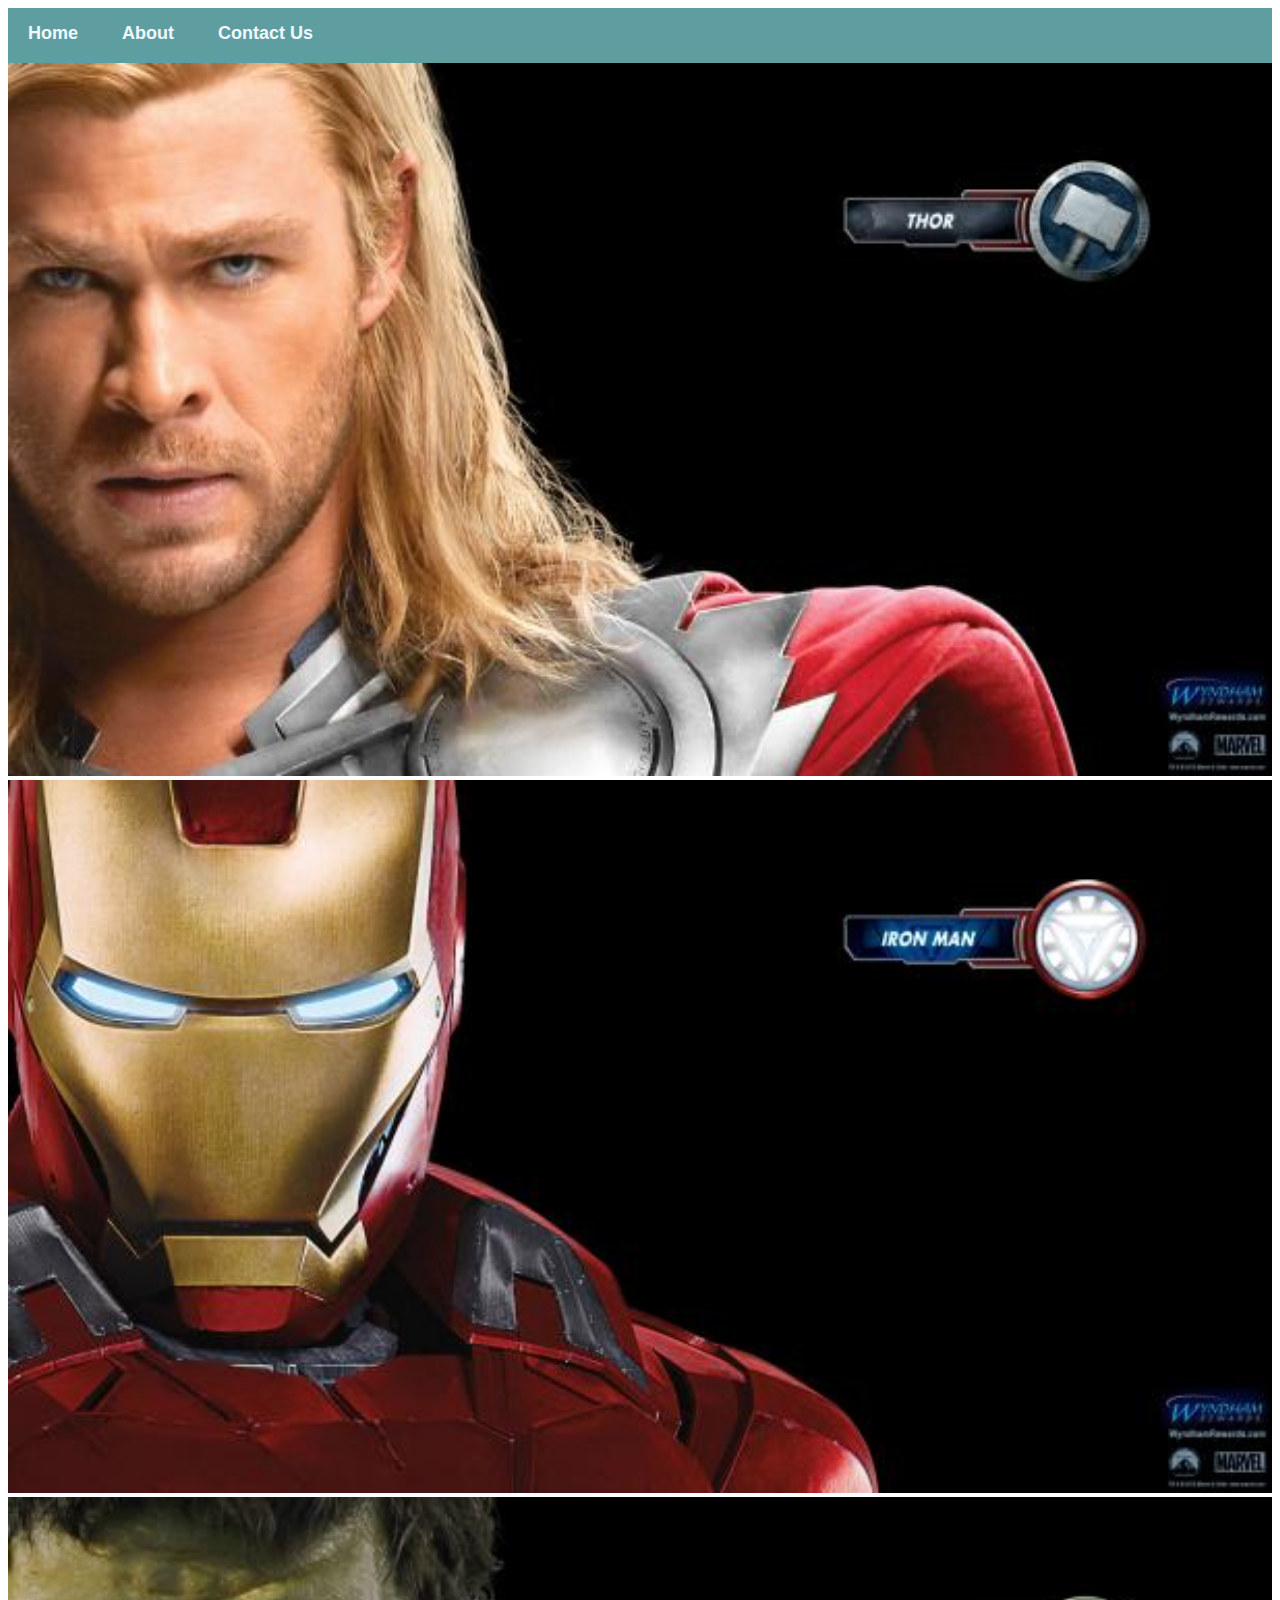
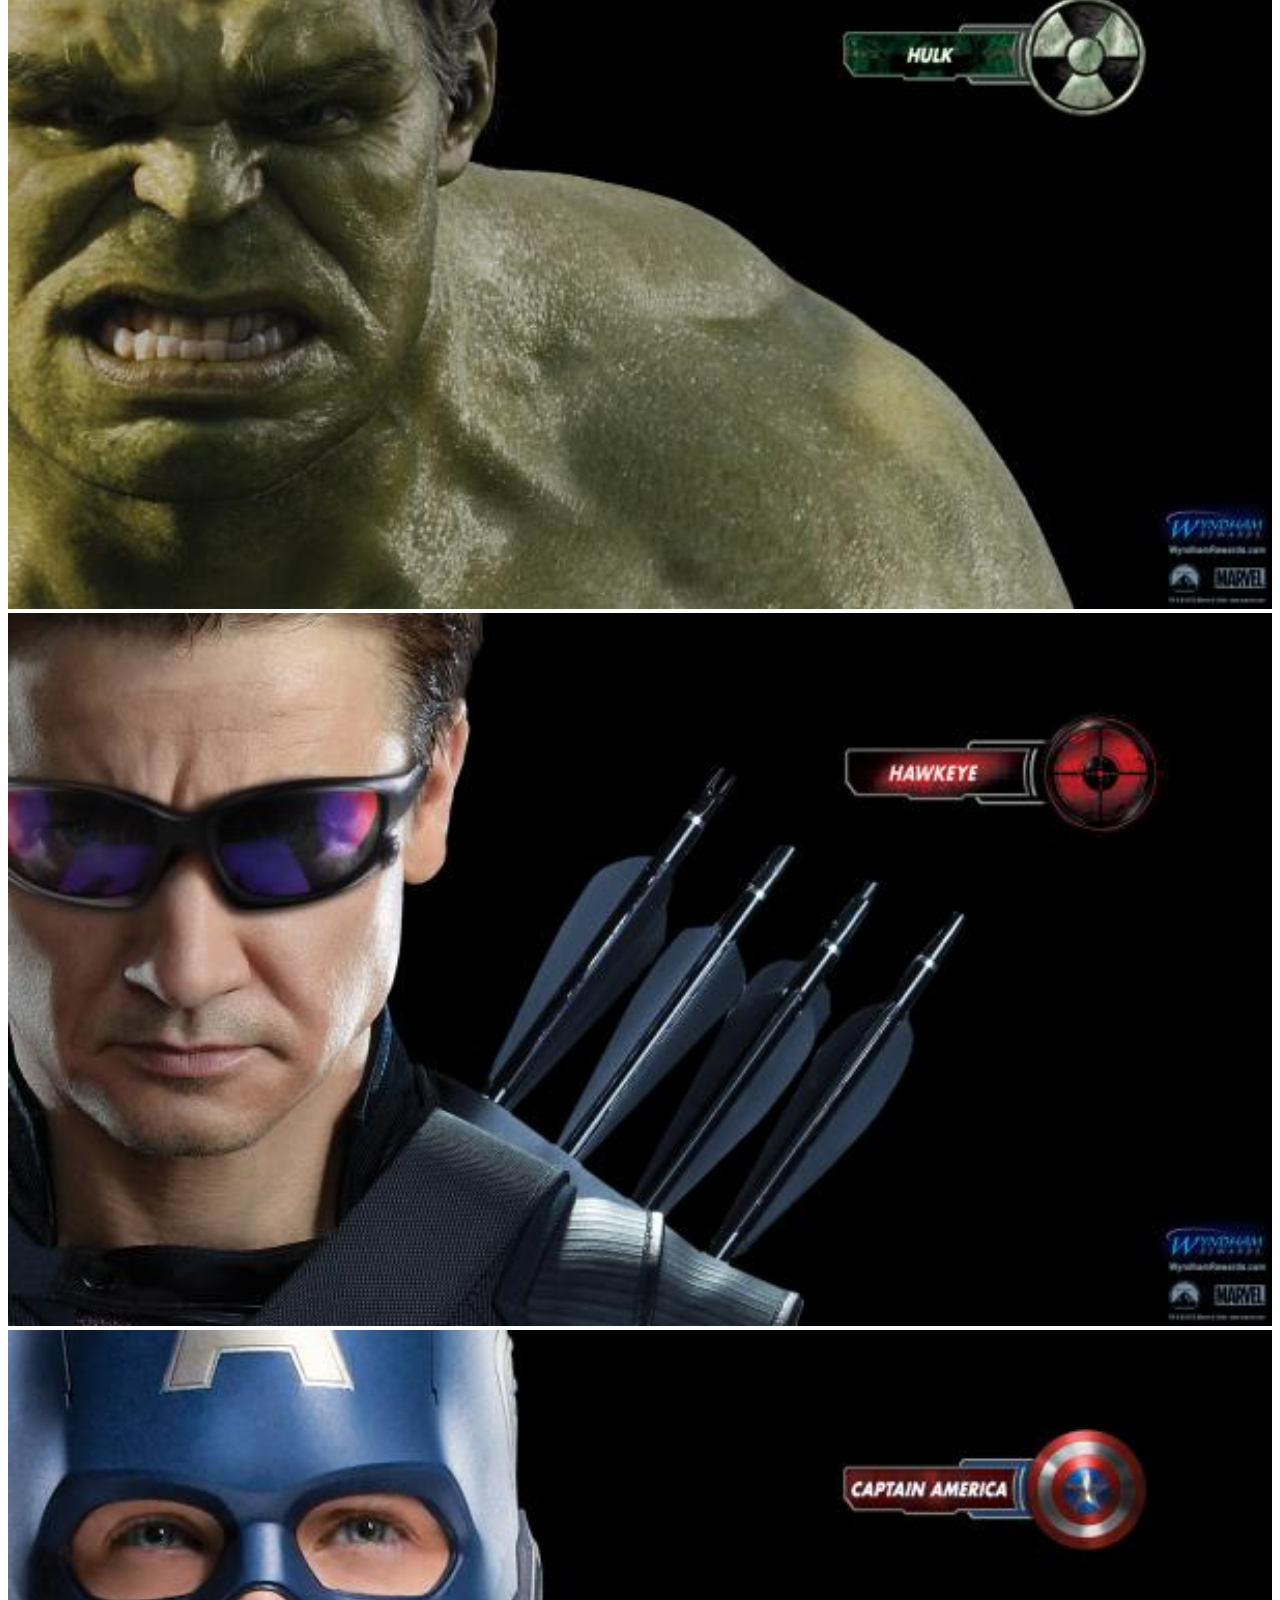
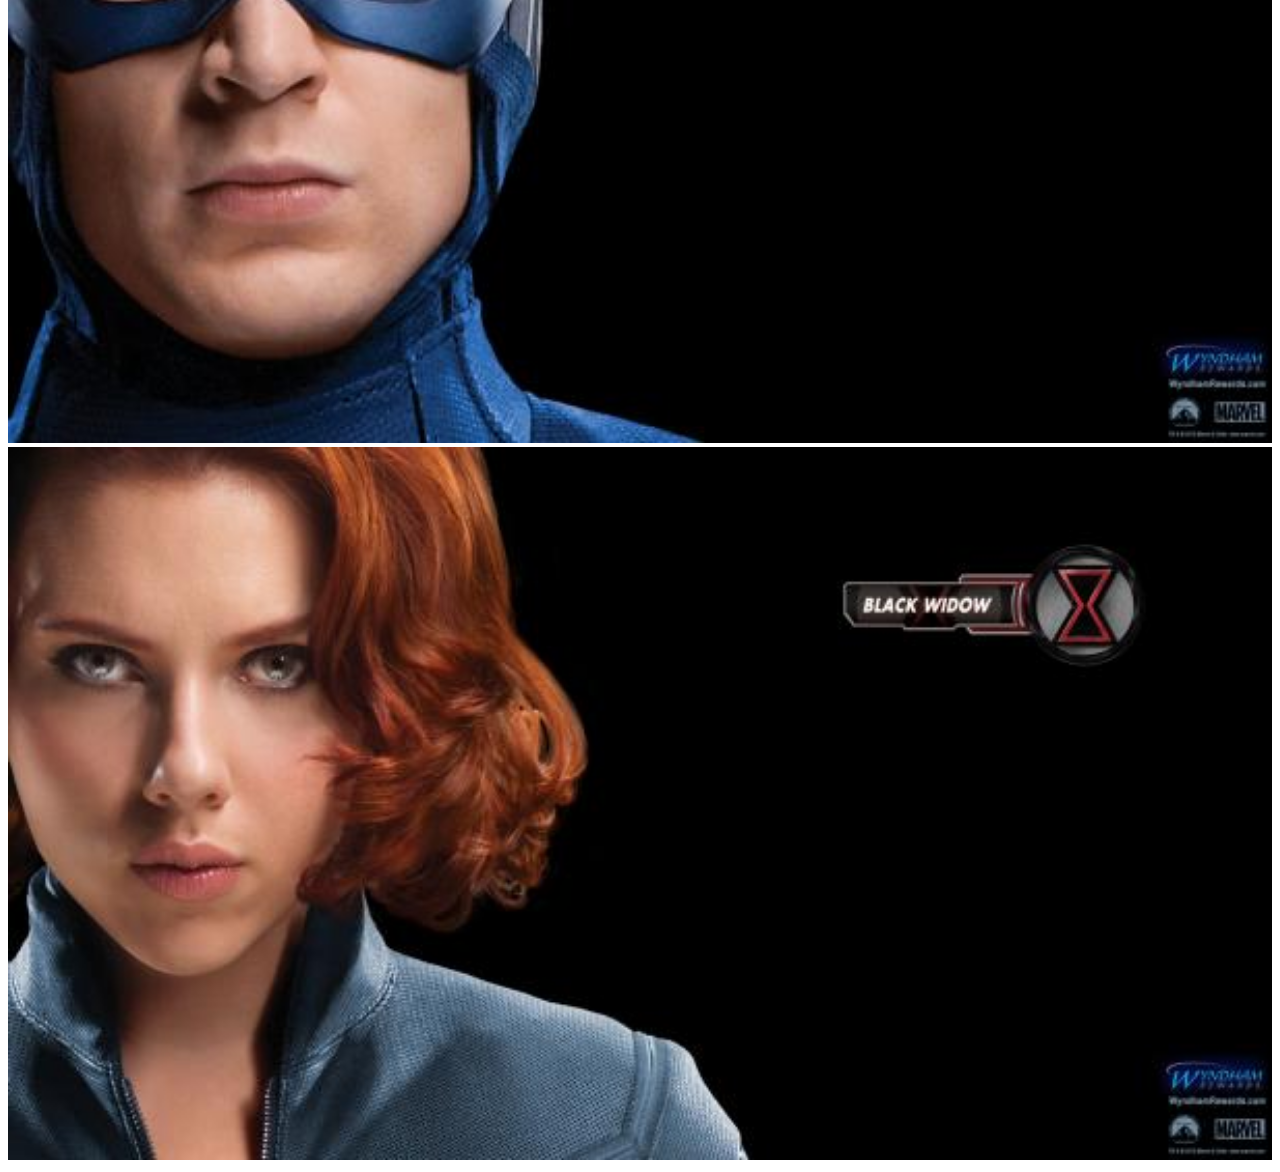
<file: index.html>
<!DOCTYPE html>
<html>
    <head>
        <link rel="stylesheet" href="style.css">
    </head>
    <div id="menu">
        <a href="#">Home</a>
        <a href="about.html">About</a>
        <a href="contact.html">Contact Us</a>
    </div>
    <div class="gallery">
        <a href="thor.html"><img src="images/avengers_01.jpg"/></a>
        <a href="iron%20man.html"><img src="images/avengers_02.jpg"/></a>
        <a href="hulk.html"><img src="images/avengers_03.jpg"/></a>
        <a href="hawkeye.html"><img src="images/avengers_04.jpg"/></a>
        <a href="cap%20america.html"><img src="images/avengers_05.jpg"/></a>
        <a href="blackwidow.html"><img src="images/avengers_06.jpg"/></a>
    </div> 
    <body>
    
    </body>
</html>
</file>
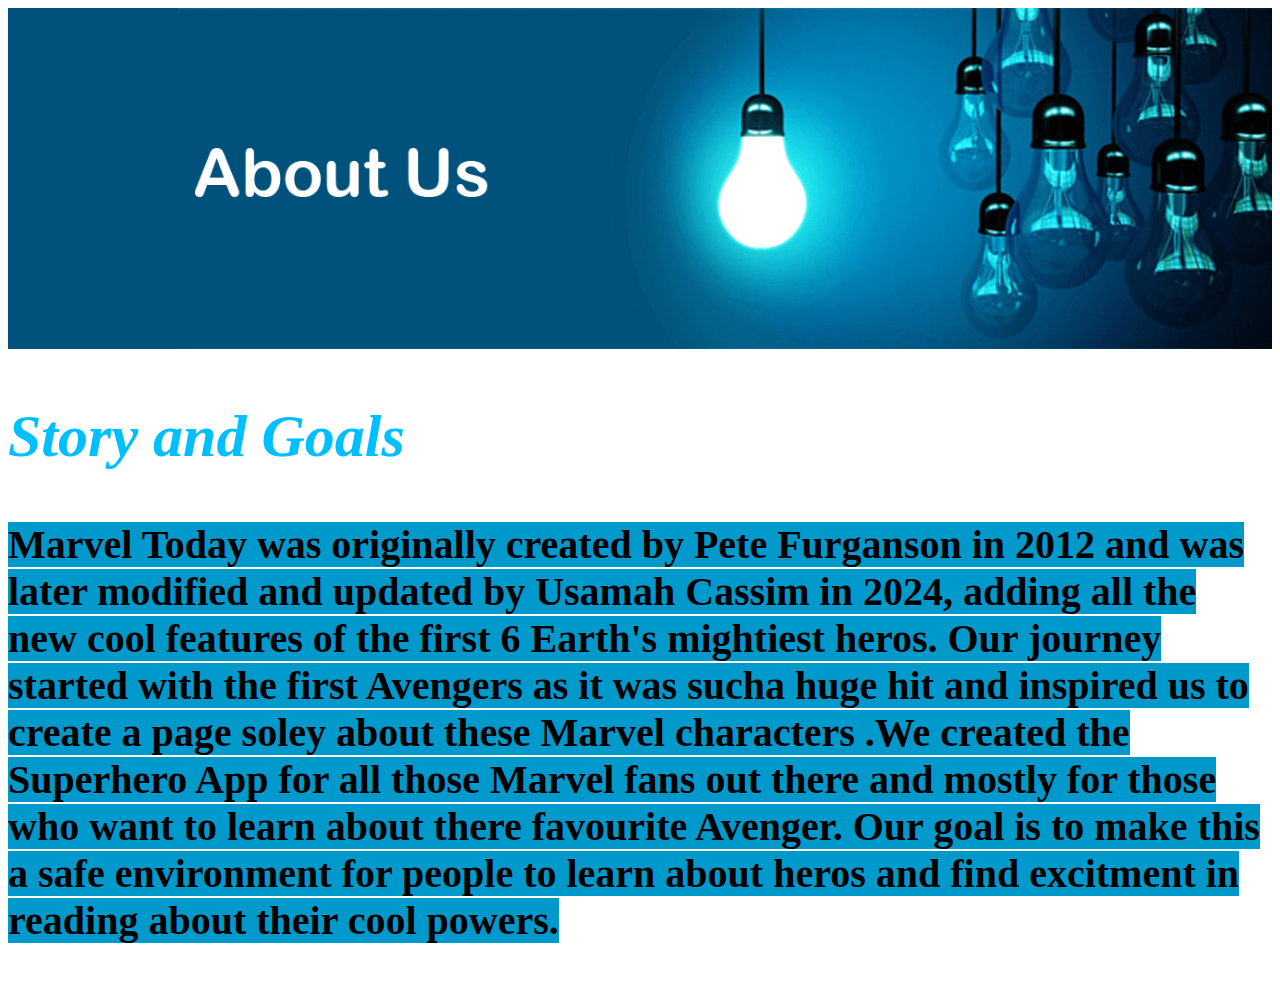
<file: about.html>
<!DOCTYPE html>
<html>
    <head>
        <link rel="stylesheet" href="style.css">
    </head>
    <div class="gallery">
         <img src="images/About-us.png"/>
    </div>
    <body>
        <span style="font-size: 40px"><h2>Story and Goals</h2></span>
        <div style="font-size: 40px">
        <p><b><span style="background-color: #0099cc">Marvel Today was originally created by Pete Furganson in 2012 and was later modified and updated by Usamah Cassim in 2024, adding all the new cool features of the first 6 Earth's mightiest heros. Our journey started with the first Avengers as it was sucha  huge hit and inspired us to create a page soley about these Marvel characters .We created the Superhero App for all those Marvel fans out there and mostly for those who want to learn about there favourite Avenger. Our goal is to make this a safe environment for people to learn about heros and find excitment in reading about their cool powers.  </span></b></p>
        </div>
    </body>
</html>
</file>
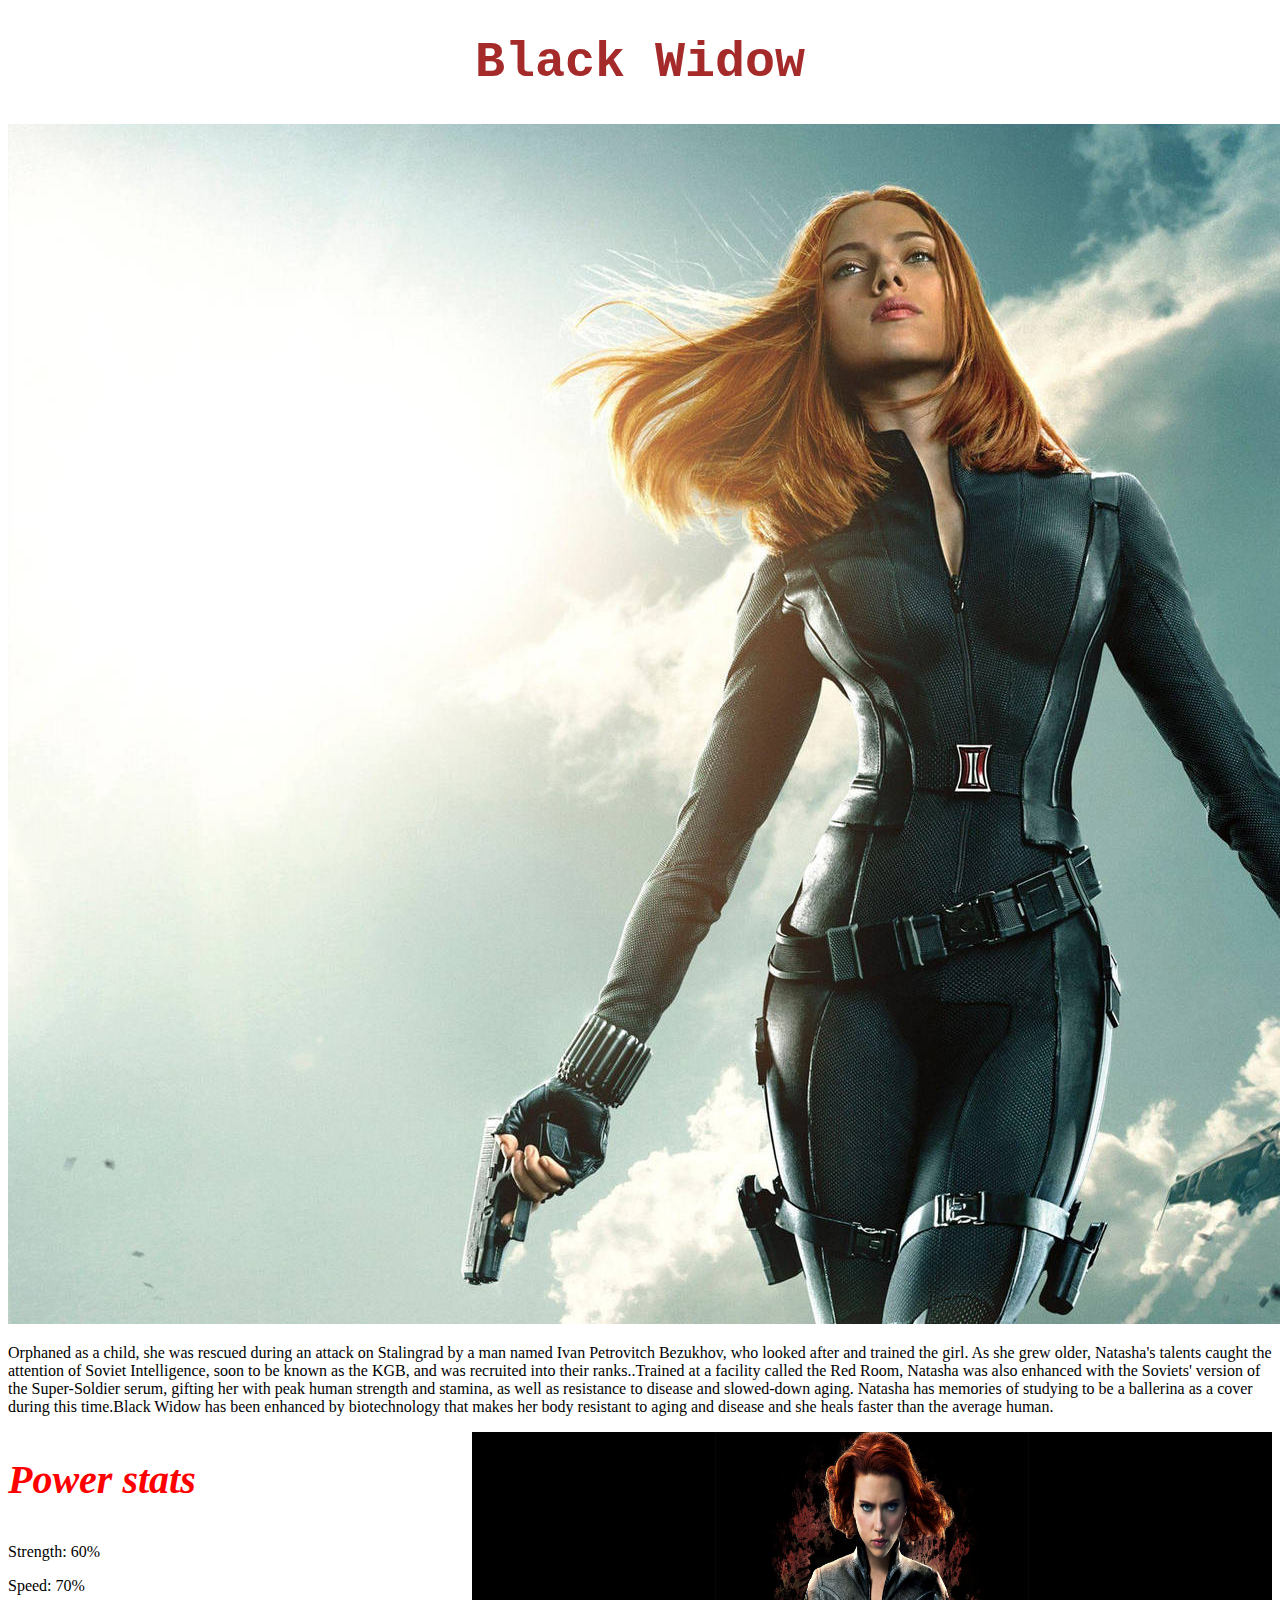
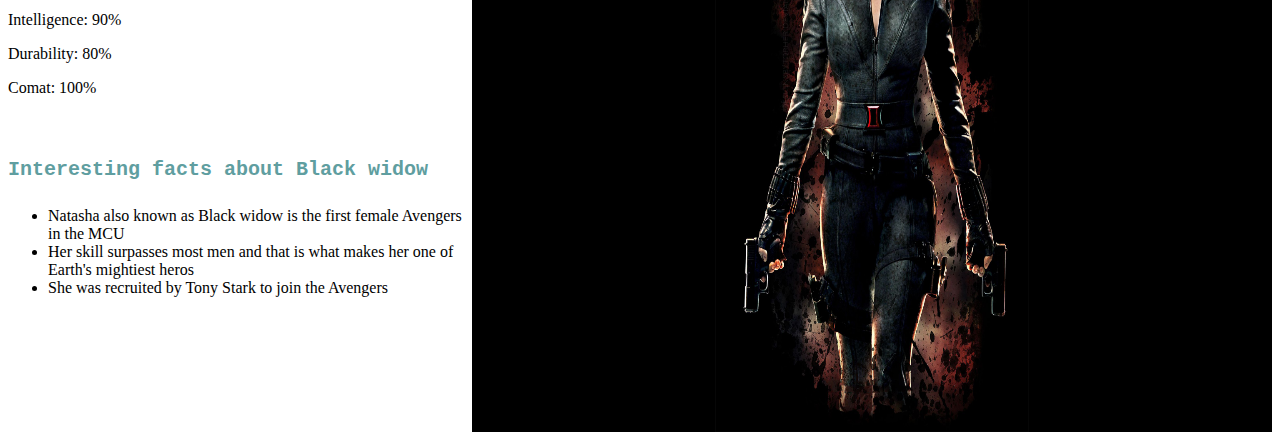
<file: blackwidow.html>
<!DOCTYPE html>
<html>
    <head>
        <link rel="stylesheet" href="style.css">
    <h1>Black Widow</h1>
    </head>
        <img src="images/blackwidow%201.jpg"/>
    <P>Orphaned as a child, she was rescued during an attack on Stalingrad by a man named Ivan Petrovitch Bezukhov, who looked after and trained the girl. As she grew older, Natasha's talents caught the attention of Soviet Intelligence, soon to be known as the KGB, and was recruited into their ranks..Trained at a facility called the Red Room, Natasha was also enhanced with the Soviets' version of the Super-Soldier serum, gifting her with peak human strength and stamina, as well as resistance to disease and slowed-down aging. Natasha has memories of studying to be a ballerina as a cover during this time.Black Widow has been enhanced by biotechnology that makes her body resistant to aging and disease and she heals faster than the average human.</P>
        <img src="images/black%20widow.jpg" align="right" height="600" width="800"/>
    <h3>Power stats</h3>
    <P>Strength: 60%</P>
    <P>Speed: 70%</P>
    <P>Intelligence: 90%</P>
    <P>Durability: 80%</P>
    <P>Comat: 100%</P><br/>
    <body>
       <h4>Interesting facts about Black widow </h4> 
    <ul>
        <li>Natasha also known as Black widow is the first female Avengers in the MCU</li>
        <li>Her skill surpasses most men and that is what makes her one of Earth's mightiest heros</li>
        <li>She was recruited by Tony Stark to join the Avengers </li>
    </ul>
        
    </body>
</html>
</file>
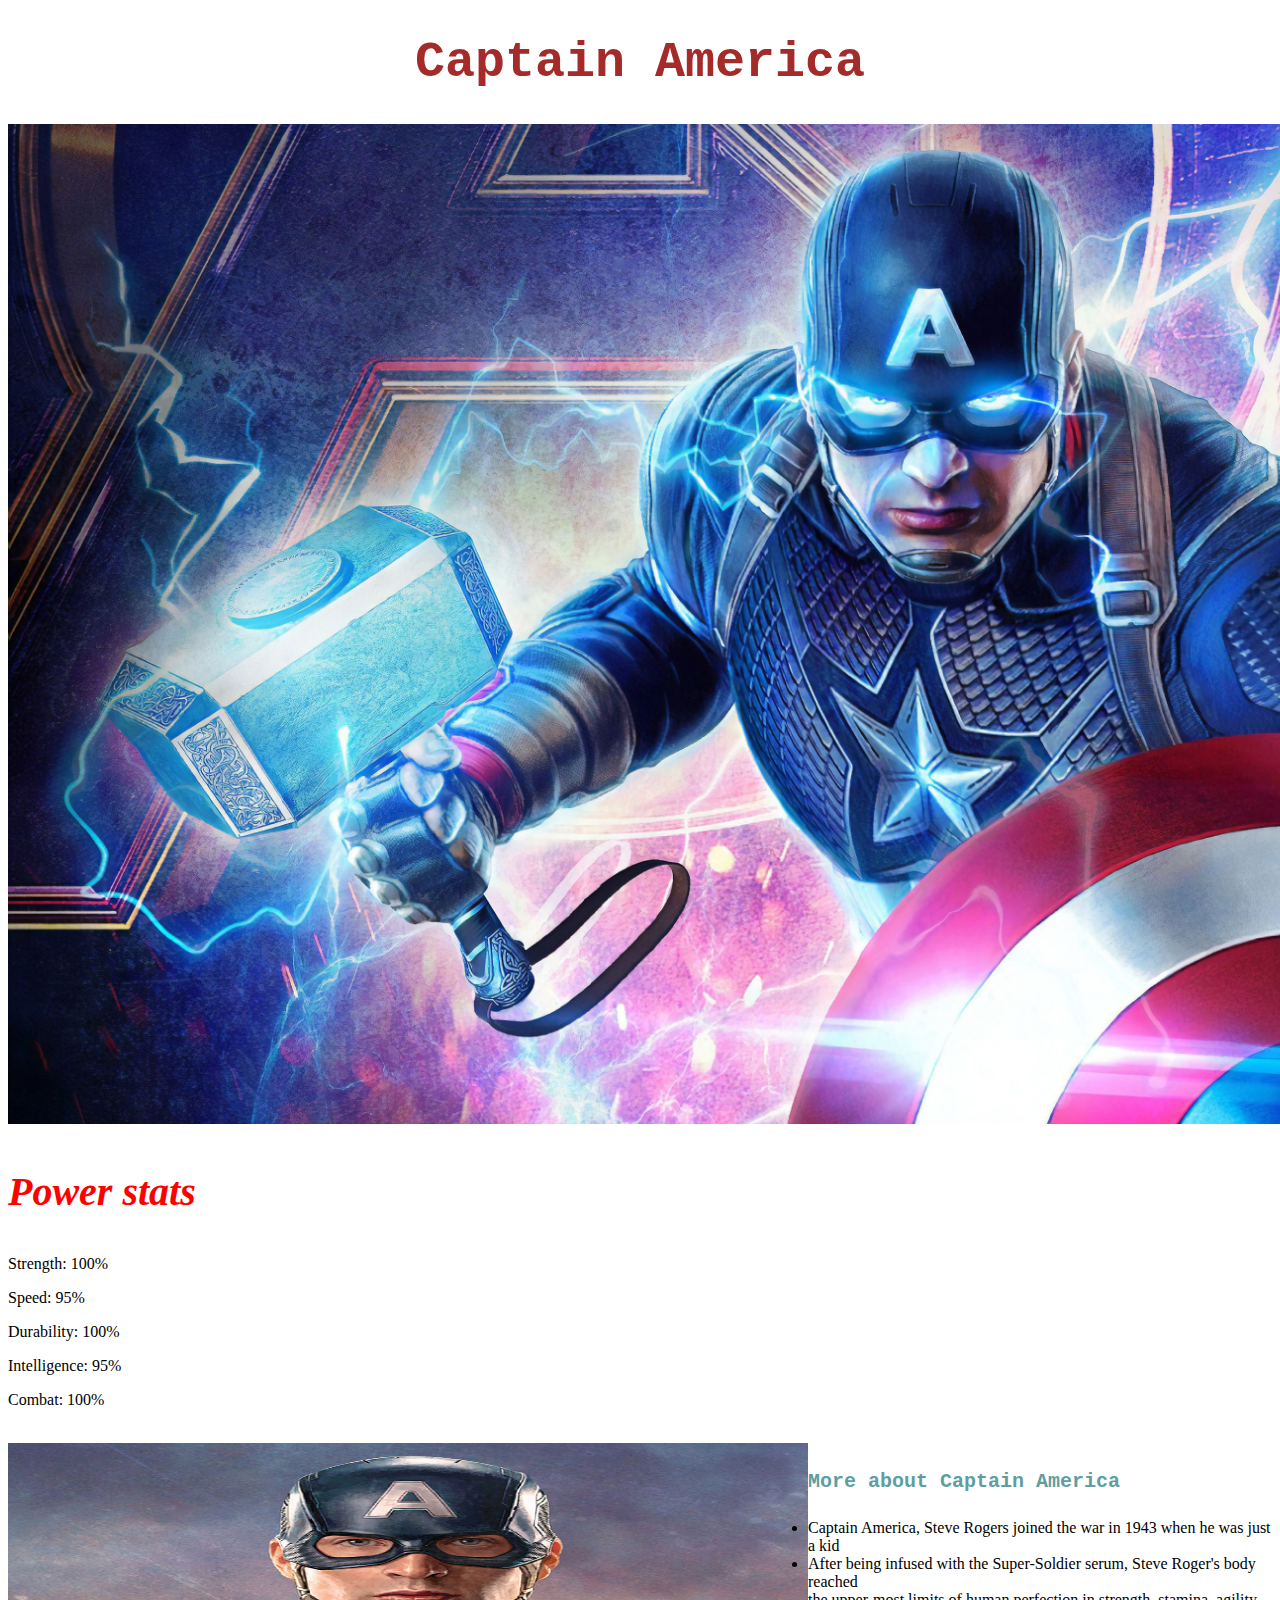
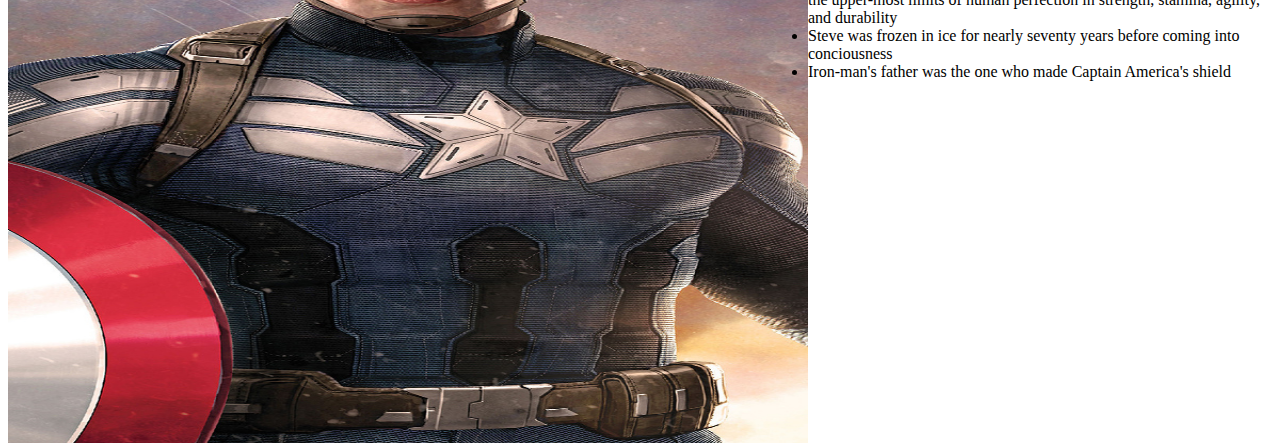
<file: cap america.html>
<!DOCTYPE html>
<html>
    <head>
        <link rel="stylesheet" href="style.css">
    <h1>Captain America</h1>
    </head>
    <img src="images/cap%20america%20mjolnir.jpg" height="1000" width="1900"/>
        <h3>Power stats</h3>
        <P>Strength: 100%</P>
        <P>Speed: 95%</P>
        <P>Durability: 100%</P>
        <P>Intelligence: 95%</P>
        <P>Combat: 100%</P><br/>
    <img src="images/captain%20america.jpg" height="600" width="800" align="left"/>
    <body>
        
    </body>
    <h4>More about Captain America</h4>
    <ul>
    <div style="margin-left: 10px">
        <li>Captain America, Steve Rogers joined the war in 1943 when he was just a kid</li>
        <li>After being infused with the Super-Soldier serum, Steve Roger's body reached<br> the upper-most limits of human perfection in strength, stamina, agility, and durability</li>
        <li>Steve was frozen in ice for nearly seventy years before coming into conciousness</li>
        <Li>Iron-man's father was the one who made Captain America's shield</Li>
    </div>    
    </ul>
</html>
</file>
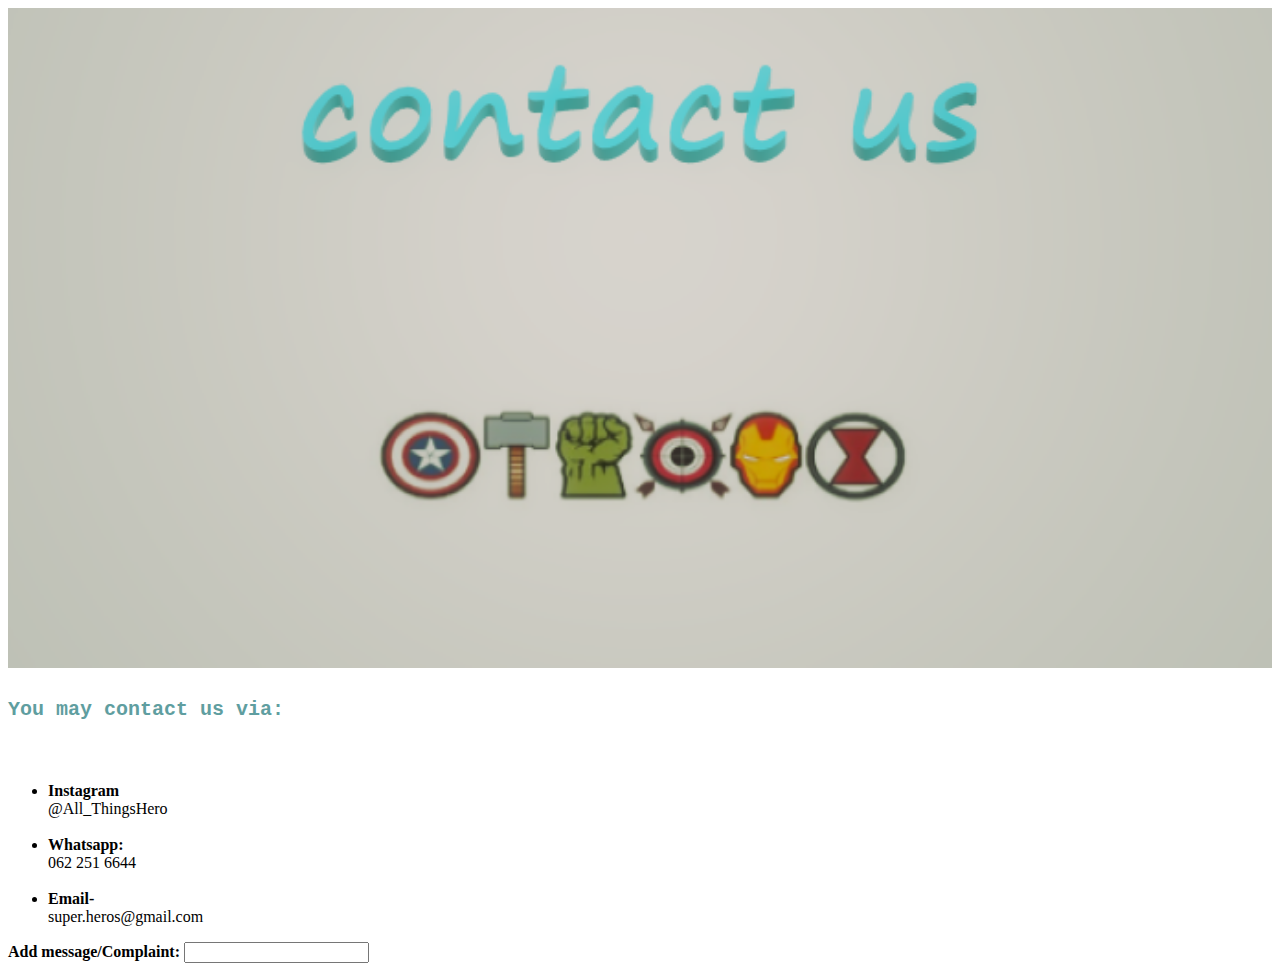
<file: contact.html>
<!DOCTYPE html>
<html>
    <head>
        <link rel="stylesheet" href="style.css">
    </head>
    <div class="gallery">
        <img src="contact%20page.png"/>
    </div>
    <body>
        <h4>You may contact us via:</h4>
        <br>
        <ul>
            <li><b>Instagram</b><br> @All_ThingsHero</li><br>
            <li><b>Whatsapp:</b><br>062 251 6644</li><br>
            <li><b>Email-</b><br>super.heros@gmail.com</li>
        </ul>
        <label for="message"/> <b>Add message/Complaint:</b><lable/>
       <input type="text" id="message"/>
    </body>

</html>
</file>
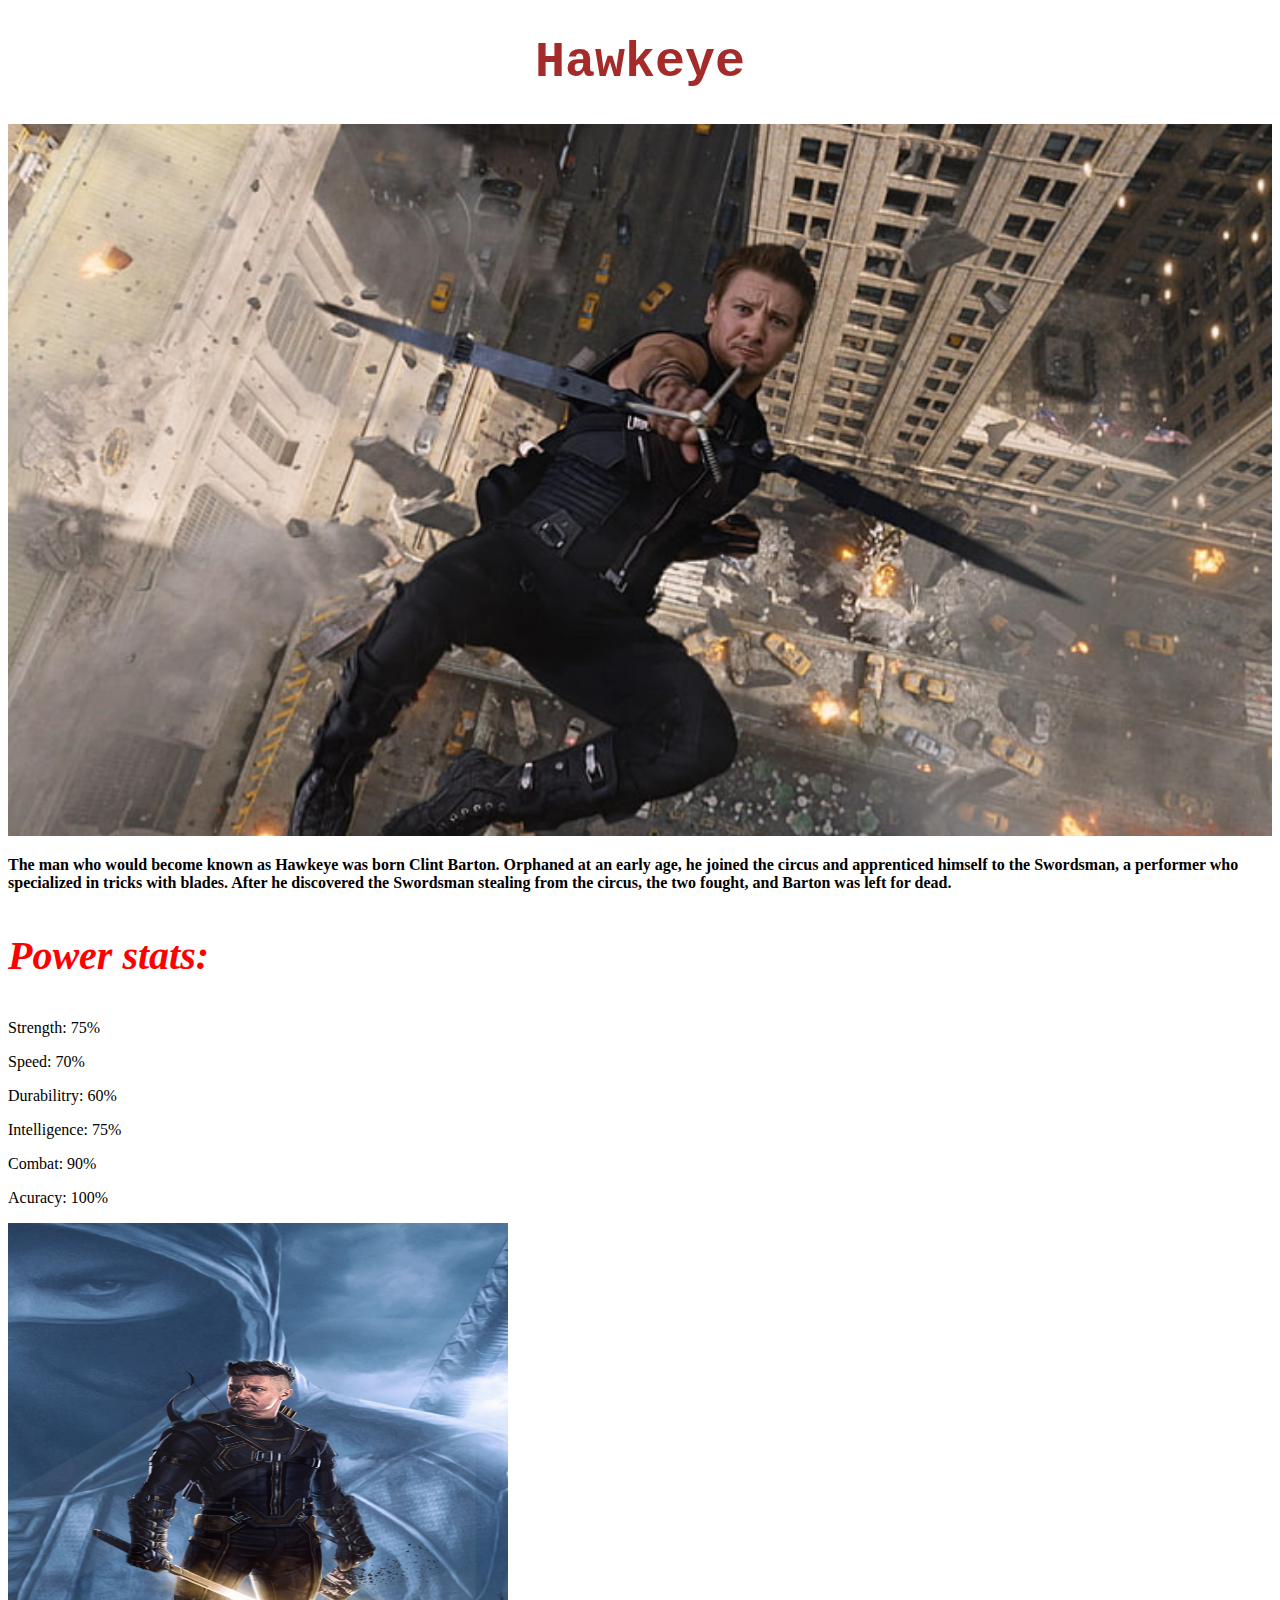
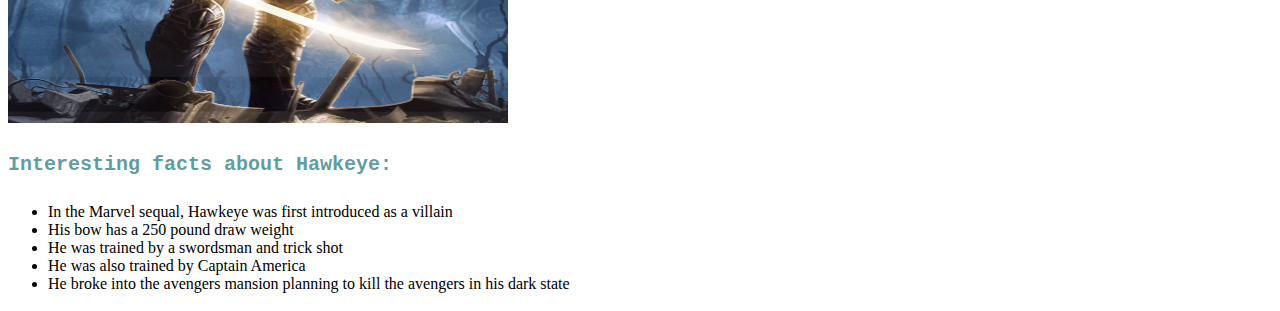
<file: hawkeye.html>
<!DOCTYPE html>
<html>
    <head>
        <link rel="stylesheet" href="style.css">
    </head>
        <h1>Hawkeye</h1>
    <div class="gallery">
        <img src="images/hawkeye%20falling.jpg"/>
    </div>
        <p><b>The man who would become known as Hawkeye was born Clint Barton. Orphaned at an early age, he joined the circus and apprenticed himself to the Swordsman, a performer who specialized in tricks with blades. After he discovered the Swordsman stealing from the circus, the two fought, and Barton was left for dead.</b></p>
    <body>
        <h3>Power stats:</h3>
        <p>Strength: 75%</p>
        <p>Speed: 70%</p>
        <p>Durabilitry: 60%</p>
        <P>Intelligence: 75%</P>
        <P>Combat: 90%</P>
        <P>Acuracy: 100%</P>
    <img src="images/hawkeye%20swordsman.jpg" height="500" width="500"/>
        <h4>Interesting facts about Hawkeye:</h4>
        <ul>
            <li>In the Marvel sequal, Hawkeye was first introduced as a villain</li>
            <li>His bow has a 250 pound draw weight</li>
            <li>He was trained by a swordsman and trick shot</li>
            <li>He was also trained by Captain America</li>
            <li>He broke into the avengers mansion planning to kill the avengers in his dark state </li>
        </ul>
    </body>
</html>
</file>
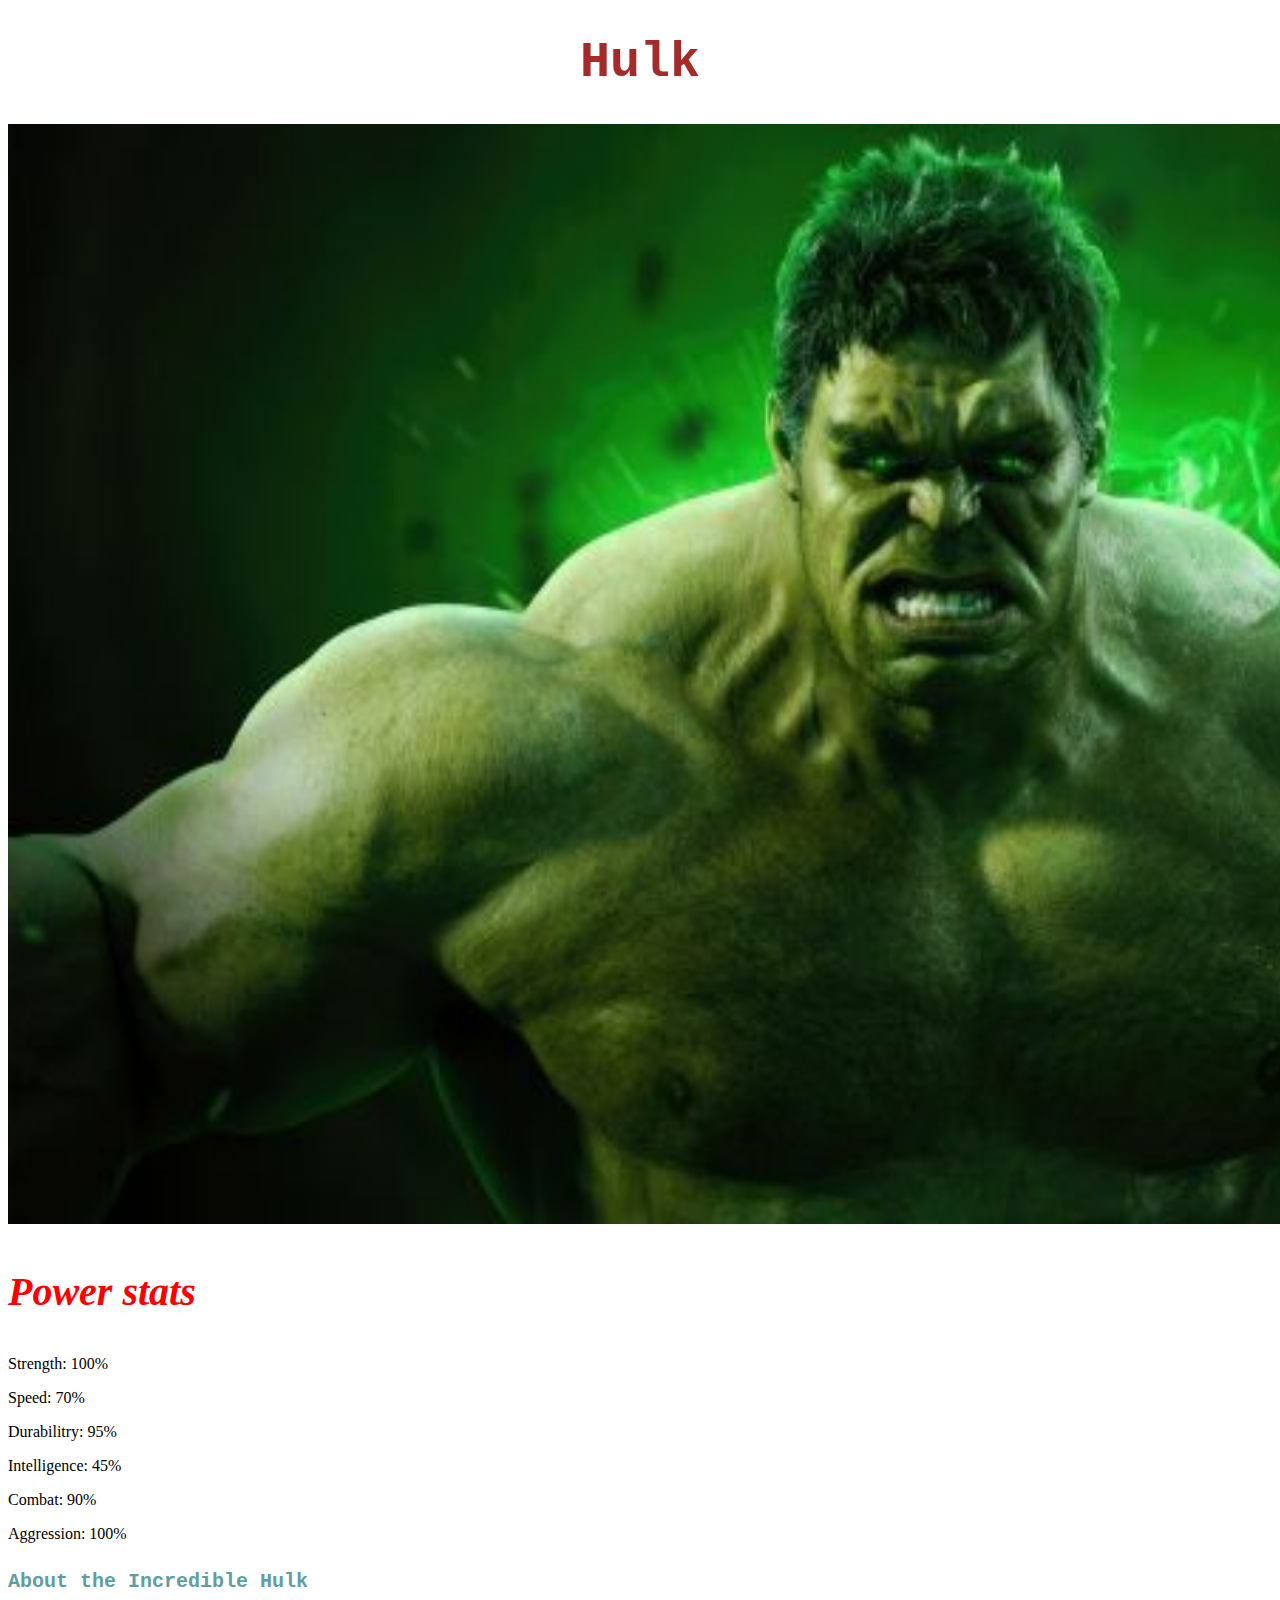
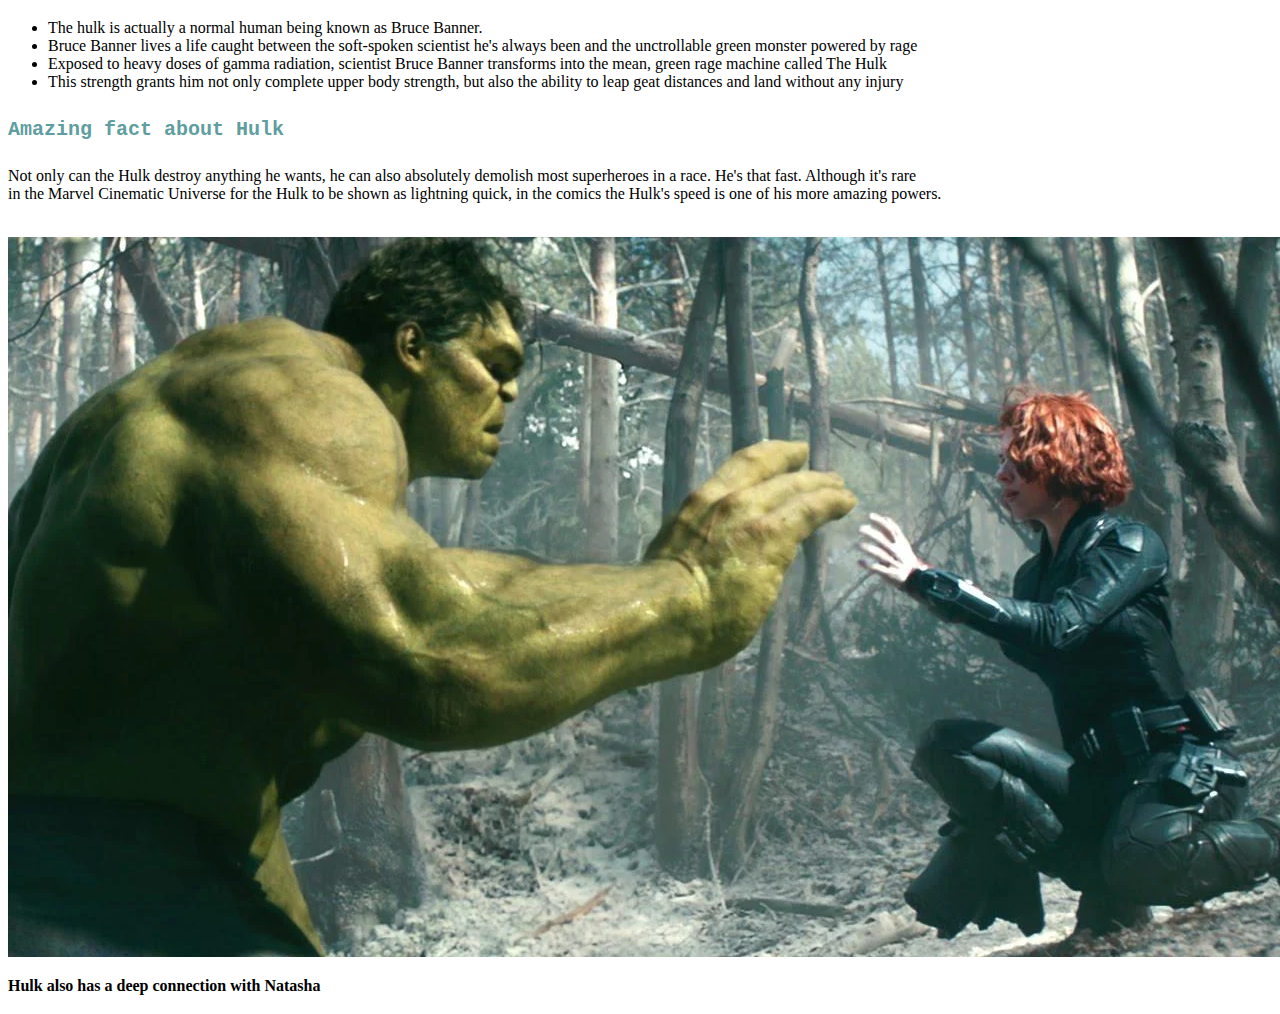
<file: hulk.html>
<!DOCTYPE html>
<html>
    <head>
        <link rel="stylesheet" href="style.css">
    </head>
    <h1>Hulk</h1>
    <img src="images/hulk%202.jpg" height="1100" width="1900"/>
    <h3>Power stats</h3>
    <p>Strength: 100%</p>
    <p>Speed: 70%</p>
    <p>Durabilitry: 95%</p>
    <P>Intelligence: 45%</P>
    <P>Combat: 90%</P>
    <P>Aggression: 100%</P>
    <body>
    
        <h4>About the Incredible Hulk</h4>
        <ul>
            <li>The hulk is actually a normal human being known as Bruce Banner. </li>
            <li>Bruce Banner lives a life caught between the soft-spoken scientist he's always been and the unctrollable green monster powered by rage</li>
            <li>Exposed to heavy doses of gamma radiation, scientist Bruce Banner transforms into the mean, green rage machine called The Hulk</li>
            <LI>This strength grants him not only complete upper body strength, but also the ability to leap geat distances and land without any injury</LI>
        </ul>      
   <h4>Amazing fact about Hulk</h4>

        <p>
Not only can the Hulk destroy anything he wants, he can also absolutely demolish most superheroes in a race. He's that fast. Although it's rare<br> in the Marvel Cinematic Universe for the Hulk to be shown as lightning quick, in the comics the Hulk's speed is one of his more amazing powers.</p>
        <br>
        <img src="images/hulk%20and%20nat.webp" />
        <br/>
        <p><b>Hulk also has a deep connection with Natasha</b></p>
    </body>
</html>
</file>
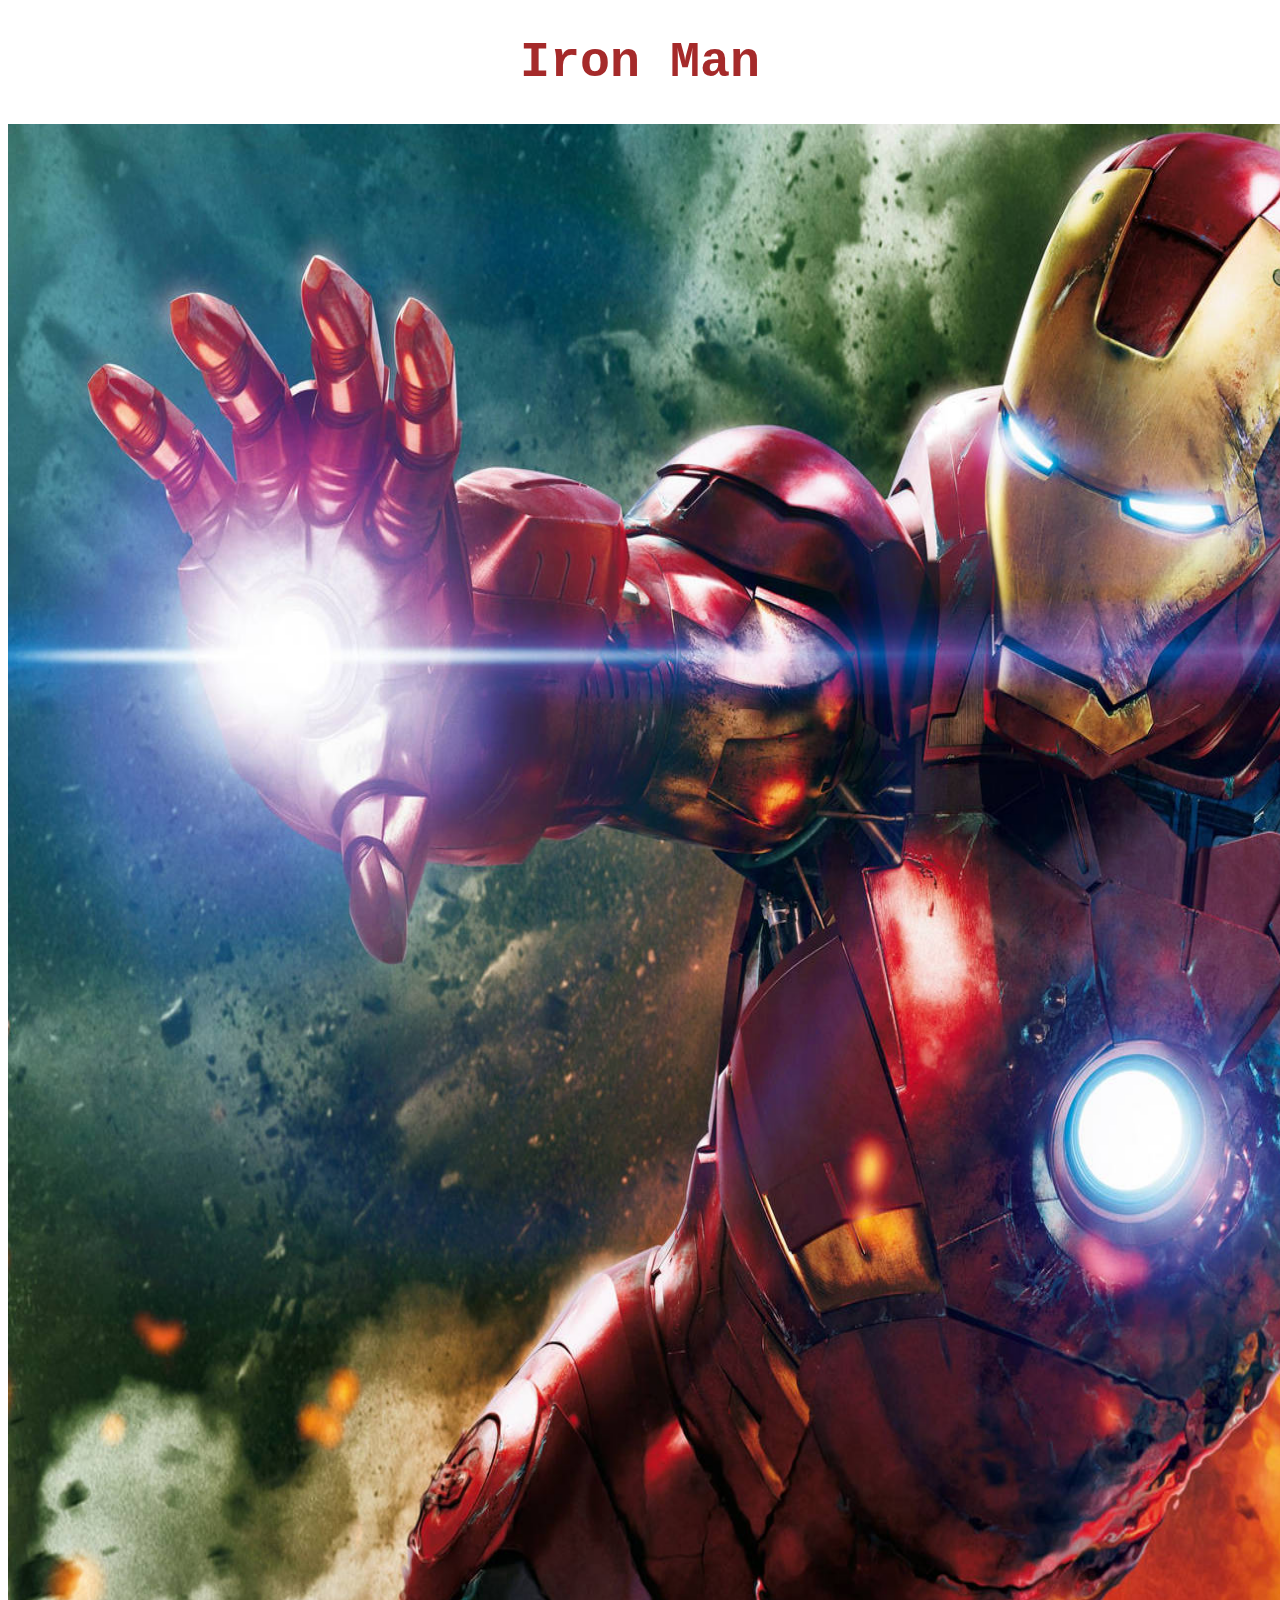
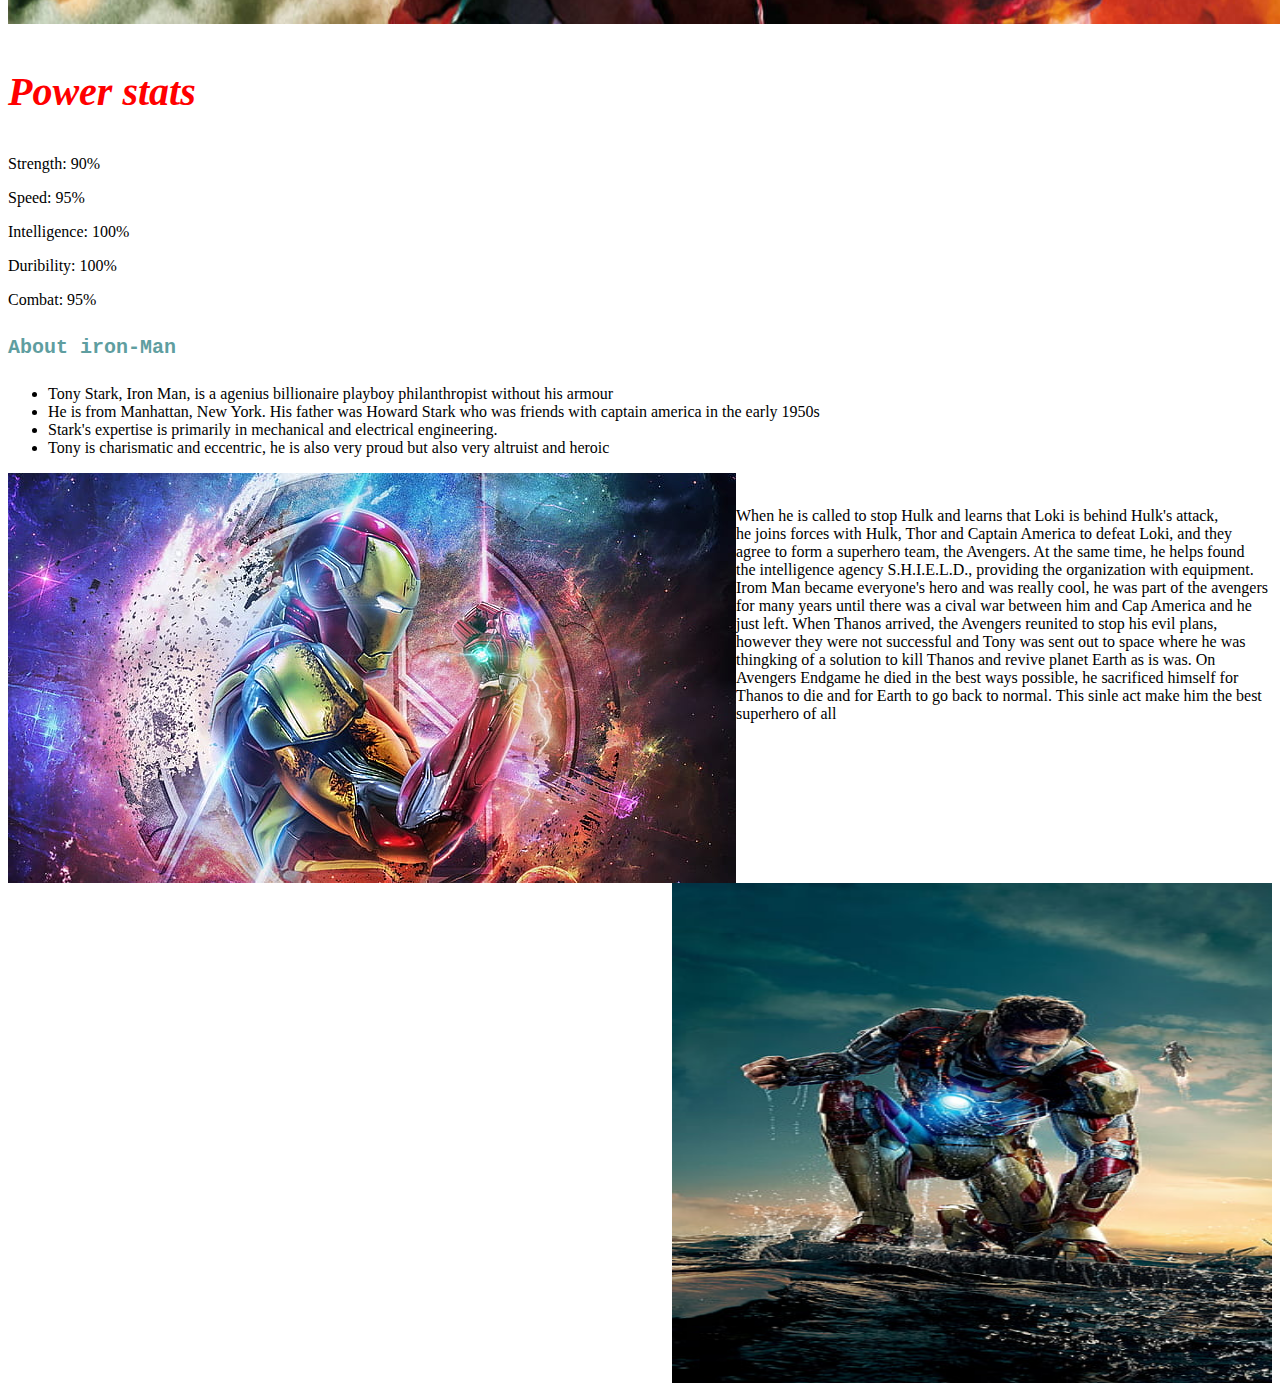
<file: iron man.html>
<!DOCTYPE html>
<html>
    <head>
        <link rel="stylesheet" href="style.css">
        <h1>Iron Man</h1>
    </head>
    <body>
    <img src="images/iron%20man%201.jpg" height="1500" width="1900">
        <h3>Power stats</h3>
        <p>Strength: 90%</p>
        <P>Speed: 95%</P>
        <P>Intelligence: 100%</P>
        <P>Duribility: 100%</P>
        <P>Combat: 95% </P>
        
        <h4>About iron-Man</h4>
        <ul>
            <li>Tony Stark, Iron Man, is a agenius billionaire playboy philanthropist without his armour</li>
            <li>He is from Manhattan, New York. His father was Howard Stark who was friends with captain america in the early 1950s</li>
            <li>Stark's expertise is primarily in mechanical and electrical engineering.</li>
            <li>Tony is charismatic and eccentric, he is also very proud but also very altruist and heroic</li>
        </ul>
        <img src="images/iron%20man%20color.jpg" align="left"><br/>
        
        <img src="images/iron%20man%203.jpg" align="right" height="500" width="600">
        <P>When he is called to stop Hulk and learns that Loki is behind Hulk's attack,<br> he joins forces with Hulk, Thor and Captain America to defeat Loki, and they<br> agree to form a superhero team, the Avengers. At the same time, he helps found<br> the intelligence agency S.H.I.E.L.D., providing the organization with equipment. Irom Man became everyone's hero and was really cool, he was part of the avengers for many years until there was a cival war between him and Cap America and he just left. When Thanos arrived, the Avengers reunited to stop his evil plans, however they were not successful and Tony was sent out to space where he was thingking of a solution to kill Thanos and revive planet Earth as is was. On Avengers Endgame he died in the best ways possible, he sacrificed himself for Thanos to die and for Earth to go back to normal. This sinle act make him the best superhero of all</P>
        
    </body>
</html>
</file>
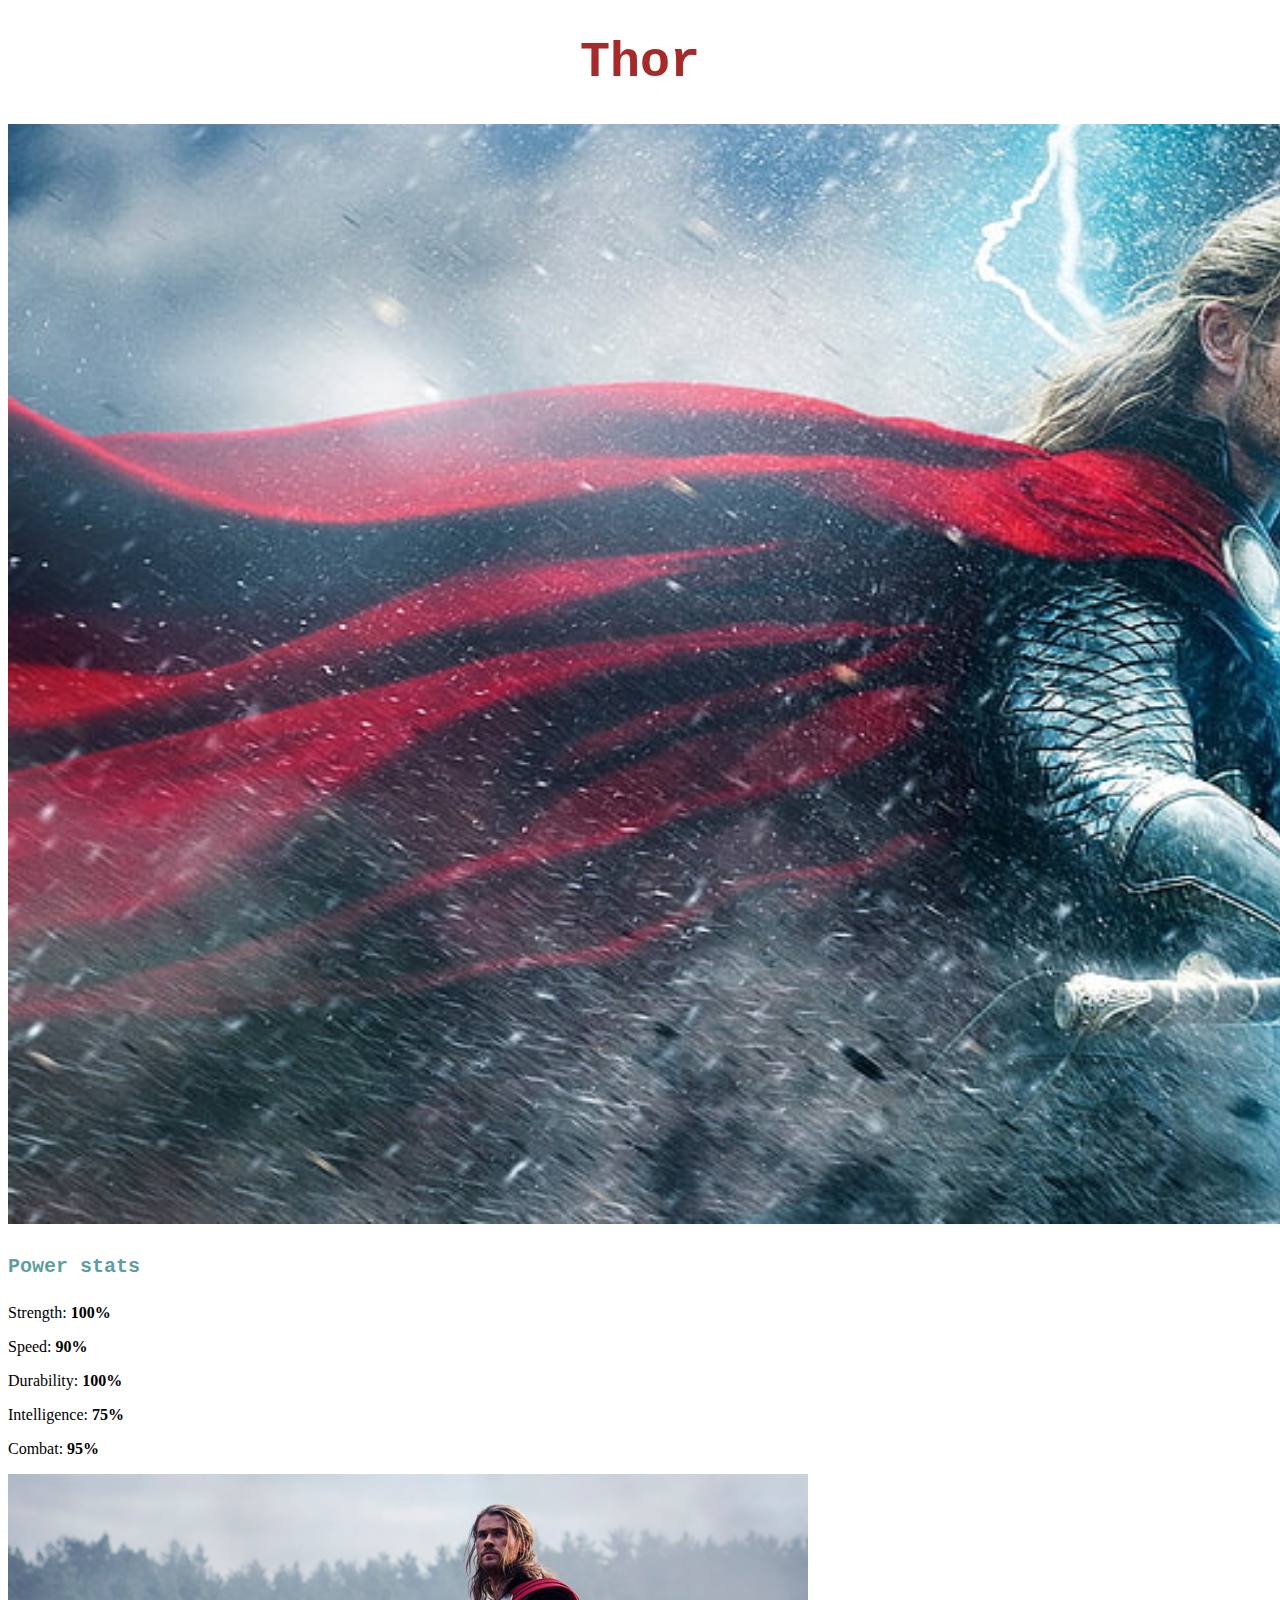
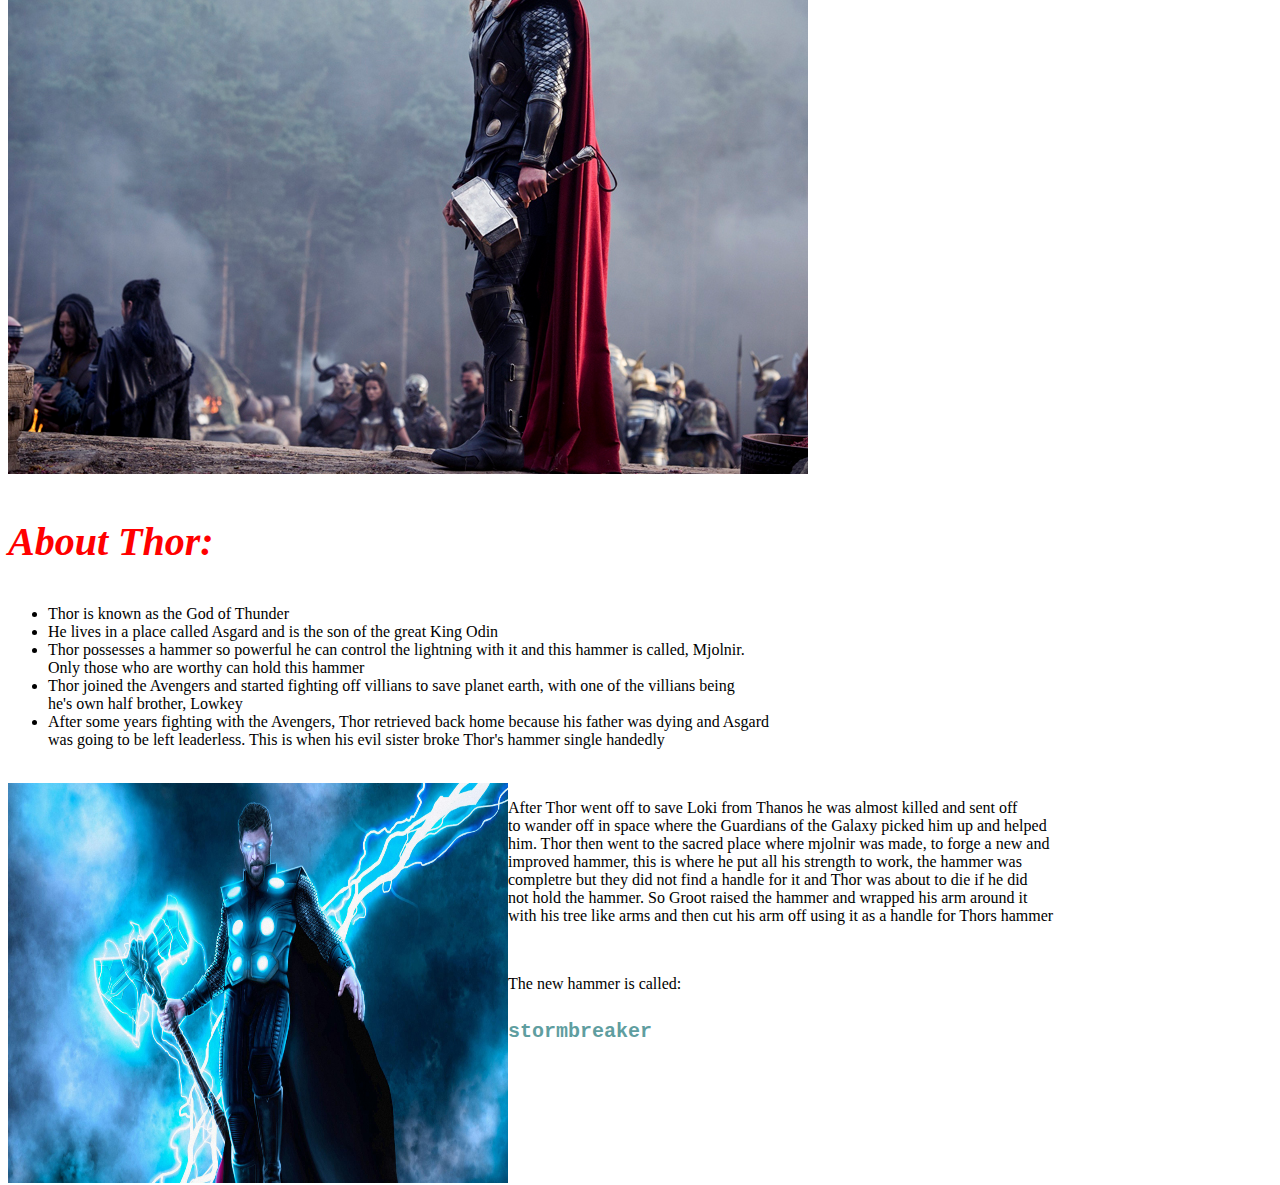
<file: thor.html>
<!DOCTYPE html>
<html>
    <head>
        <link rel="stylesheet" href="style.css"/>
        <h1>Thor</h1>
    </head>
        <img src="images/thor%20weather.jpg" height="1100" width="1900">
    <body>
        <h4>Power stats</h4>
        <p>Strength:<b> 100%</b></p>
        <p>Speed: <b>90%</b></p>
        <p>Durability: <b>100%</b></p>
        <p>Intelligence: <b>75%</b></p>
        <P>Combat: <b>95%</b></P>
        
        <img src="images/thor%201.jpg"/>
        <br/>
        <h3>About Thor:</h3>
        <ul>
            <li>Thor is known as the God of Thunder</li>
            <li>He lives in a place called Asgard and is the son of the great King Odin</li>
            <li>Thor possesses a hammer so powerful he can control the lightning with it and this hammer is called, Mjolnir.<br> Only those who are worthy can hold this hammer</li>
            <li>Thor joined the Avengers and started fighting off villians to save planet earth, with one of the villians being<br> he's own half brother, Lowkey</li>
            <li>After some years fighting with the Avengers, Thor retrieved back home because his father was dying and Asgard<br> was going to be left leaderless. This is when his evil sister broke Thor's hammer single handedly </li>
        </ul>
        <br/>
        
        <img src="images/thor%20stormbreaker.jpg" height="400" width="500" align="left"/>
        <p>After Thor went off to save Loki from Thanos he was almost killed and sent off<br> to wander off in space where the Guardians of the Galaxy picked him up and helped<br> him. Thor then went to the sacred place where mjolnir was made, to forge a new and<br> improved hammer, this is where he put all his strength to work, the hammer was<br> completre but they did not find a handle for it and Thor was about to die if he did<br> not hold the hammer. So Groot raised the hammer and wrapped his arm around it<br> with his tree like arms and then cut his arm off using it as a handle for Thors hammer </p>
        <br>
        <p>The new hammer is called: <h4>stormbreaker</h4><p/>
    </body>
    
</html>
</file>
<file: style.css>
.gallery img{
    width: 100%
}

h3{
    font-family: impact, cursive;
    text-align: left;
    font-size: 40px;
    color: red;
    font-style: oblique;
}
h4{
    font-family: impact, monospace;
    text-align: inherit;
    font-size: 20px;
    color: cadetblue;
    font-style:normal;
        
}
h1{
    font-family: impact, monospace;
    text-align: center;
    font-size: 50px;
    color: brown;
    font-style:initial;
}
h2{
    font-family: fantasy;
    text-align: left;
    font font-size: 40px;
    color: deepskyblue;
    font-style: italic;
}

#menu{
    width: 100%;
    height: 40px;
    background-color: cadetblue;
    padding-top: 15px;
}

#menu a{
    color: aliceblue;
    font-family: cupcake, sans-serif;
    font-size: 18px;
    text-decoration:  none;
    font-weight: 800;
    padding-left: 20px;
    padding-right: 20px;
}

#menu a:hover{
    
    color: dimgrey
}

.paragraph{
    font-size: 12px;
}
</file>
